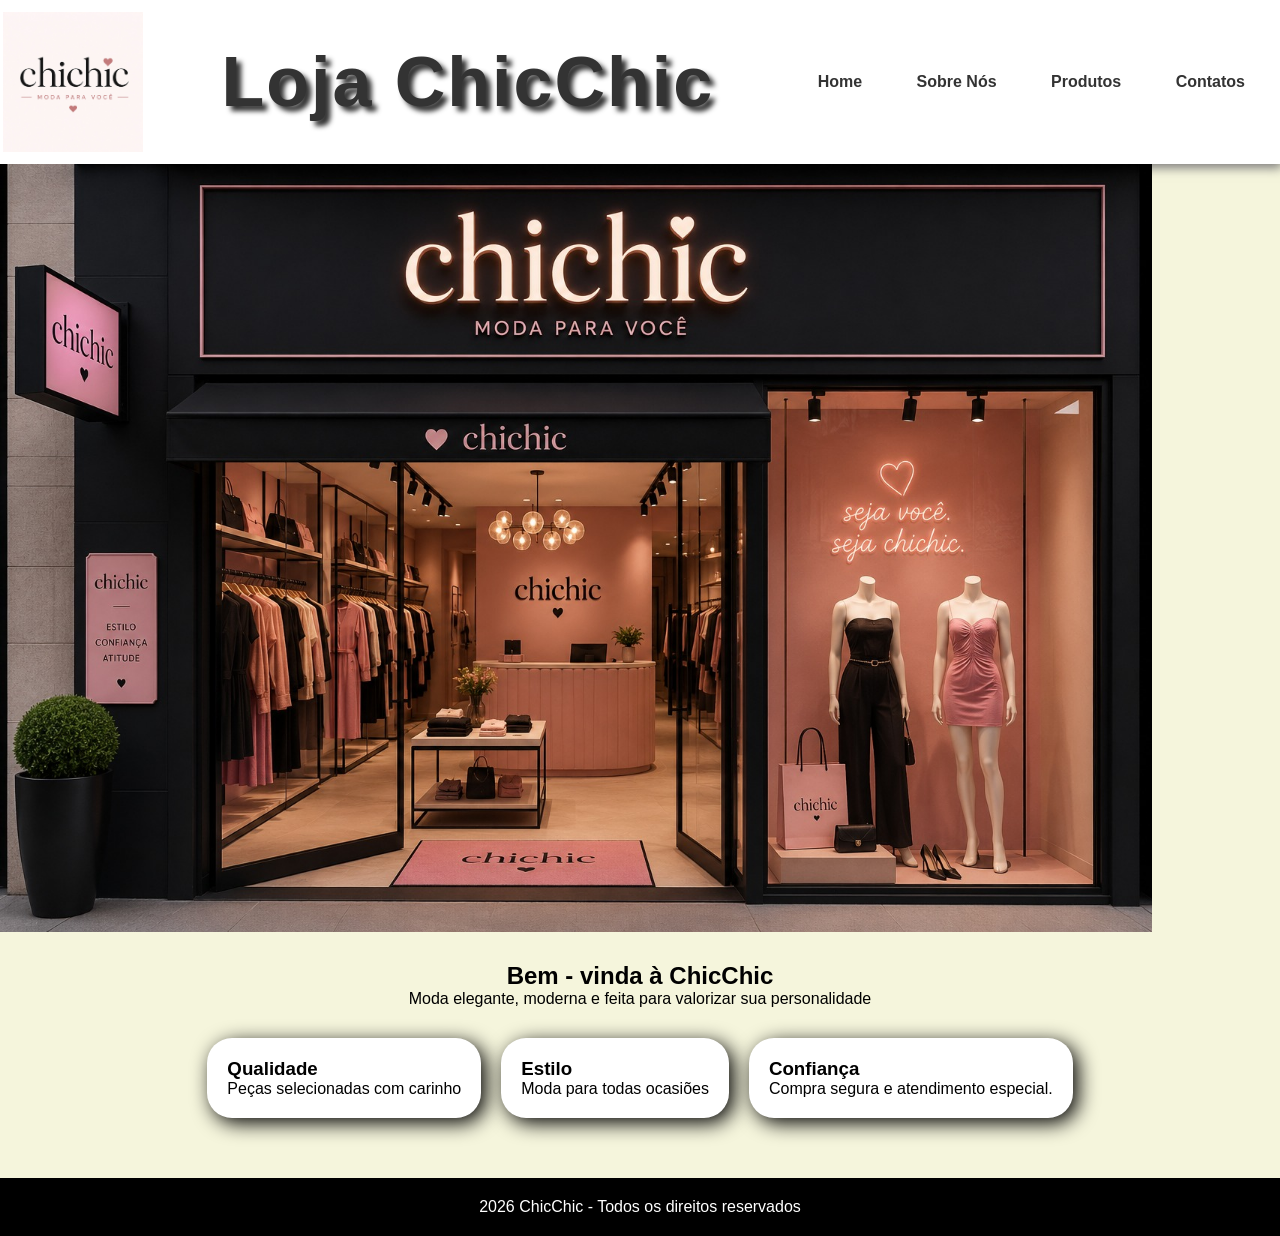
<file: index.html>
<!DOCTYPE html>
<html lang="pt-br">
<head>
    <meta charset="UTF-8">
    <meta name="viewport" content="width=device-width, initial-scale=1.0">
    <title>ChicChic - Moda para você</title>
    <link rel="shortcut icon" href="imagens/icone link.png" type="image/x-icon">
    <link rel="stylesheet" href="estilos.css">
</head>
<body>
   <header>

    <img src="imagens/logo.png" alt="Logo da Loja ChicChic" class="logo"> 

    <h1 class="nomedosite">Loja ChicChic</h1>

    <nav>
        <a href="index.html">Home</a>
        <a href="sobre.html">Sobre Nós</a>
        <a href="produtos.html">Produtos</a>
        <a href="contatos.html">Contatos</a>
    </nav>
   </header>
   <main>
    <section>
        <img src="imagens/ChicChic.png" alt="Banner Principal" class="banner">
    </section>
    <section class="destaque">
        <h2>Bem - vinda à ChicChic</h2>
        <p>Moda elegante, moderna e feita para valorizar sua personalidade</p>
    <div class="cards">
        <div class="card">
            <h3>Qualidade</h3>
            <p>Peças selecionadas com carinho</p>
        </div>
        <div class="card">
        <h3>Estilo</h3>
        <p>Moda para todas ocasiões</p>
        </div>
        <div class="card">
        <h3>Confiança</h3>
        <p>Compra segura e atendimento especial.</p>
      </div>
    </div>
    </section>
   </main>

   <footer>
    <p>2026 ChicChic - Todos os direitos reservados</p>
   </footer>
</body>
</html>
</file>
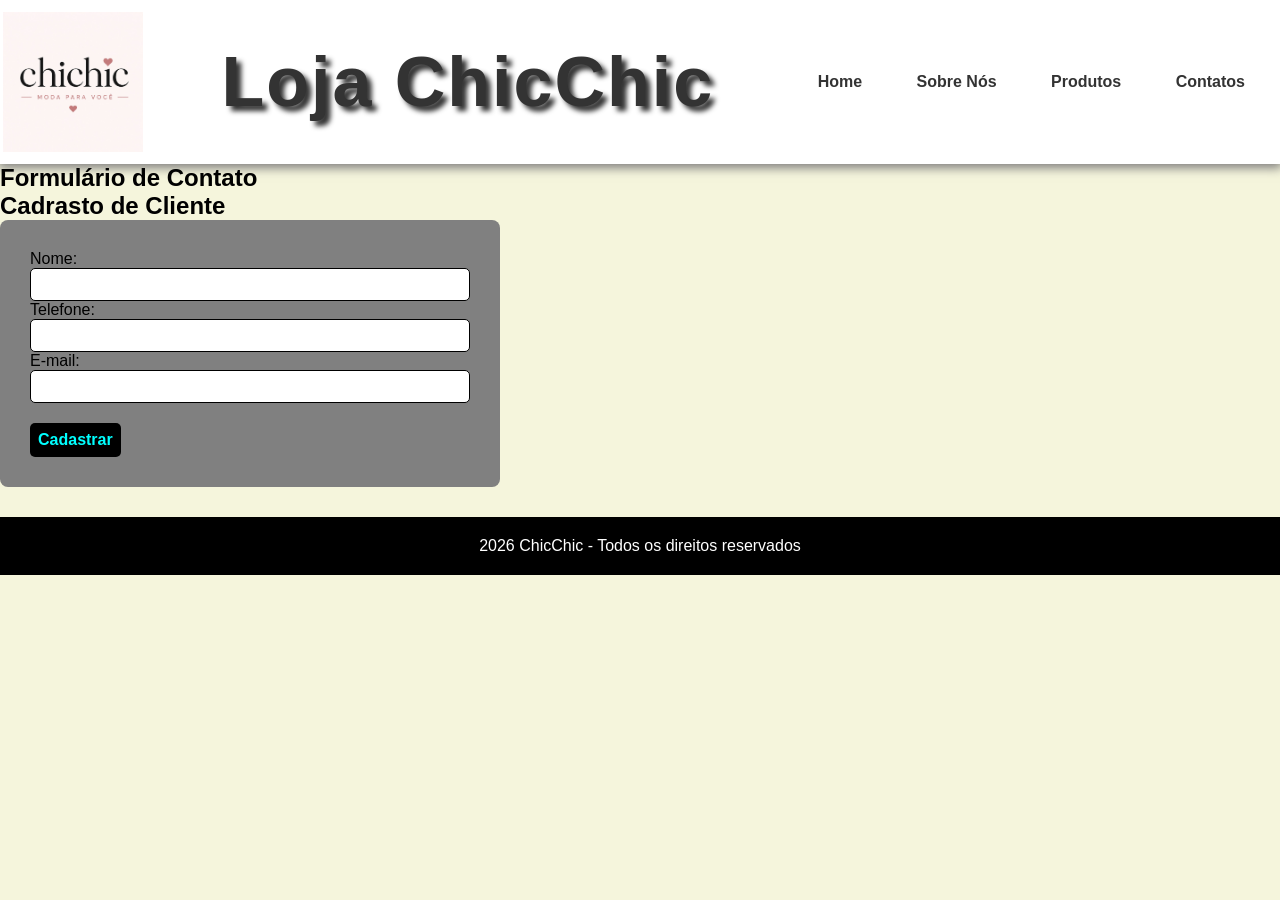
<file: contatos.html>
<!DOCTYPE html>
<html lang="pt-br">
<head>
    <meta charset="UTF-8">
    <meta name="viewport" content="width=device-width, initial-scale=1.0">
    <title>Contatos - Loja ChicChic</title>
    <link rel="shortcut icon" href="imagens/icone link.png" type="image/x-icon">
    <link rel="stylesheet" href="estilos.css">
</head>
<body>
    <header>

    <img src="imagens/logo.png" alt="Logo da Loja ChicChic" class="logo">

    <h1 class="nomedosite">Loja ChicChic</h1>

    <nav>
        <a href="index.html">Home</a>
        <a href="sobre.html">Sobre Nós</a>
        <a href="produtos.html">Produtos</a>
        <a href="contatos.html">Contatos</a>
    </nav>
   </header>
    <main>
        <section>
    <h1>Formulário de Contato</h1>
    </section>

    <section>
        <h2>Cadrasto de Cliente</h2>
        <form id="formulario">
            <label for="nome">
                Nome:
            </label>
            <input type="text" id="nome" name="nome" required>

            <label for="Telefone">
                Telefone:
            </label>
            <input type="text" id="telefone" name="telefone" required>

            <label for="nome">
                E-mail:
            </label>
            <input type="text" id="email" name="email" required>

            <button type="submit">Cadastrar</button>


        </form>
    </section>

    </main>











   <footer>
    <p>2026 ChicChic - Todos os direitos reservados</p>
   </footer>
</body>
</html>
</file>
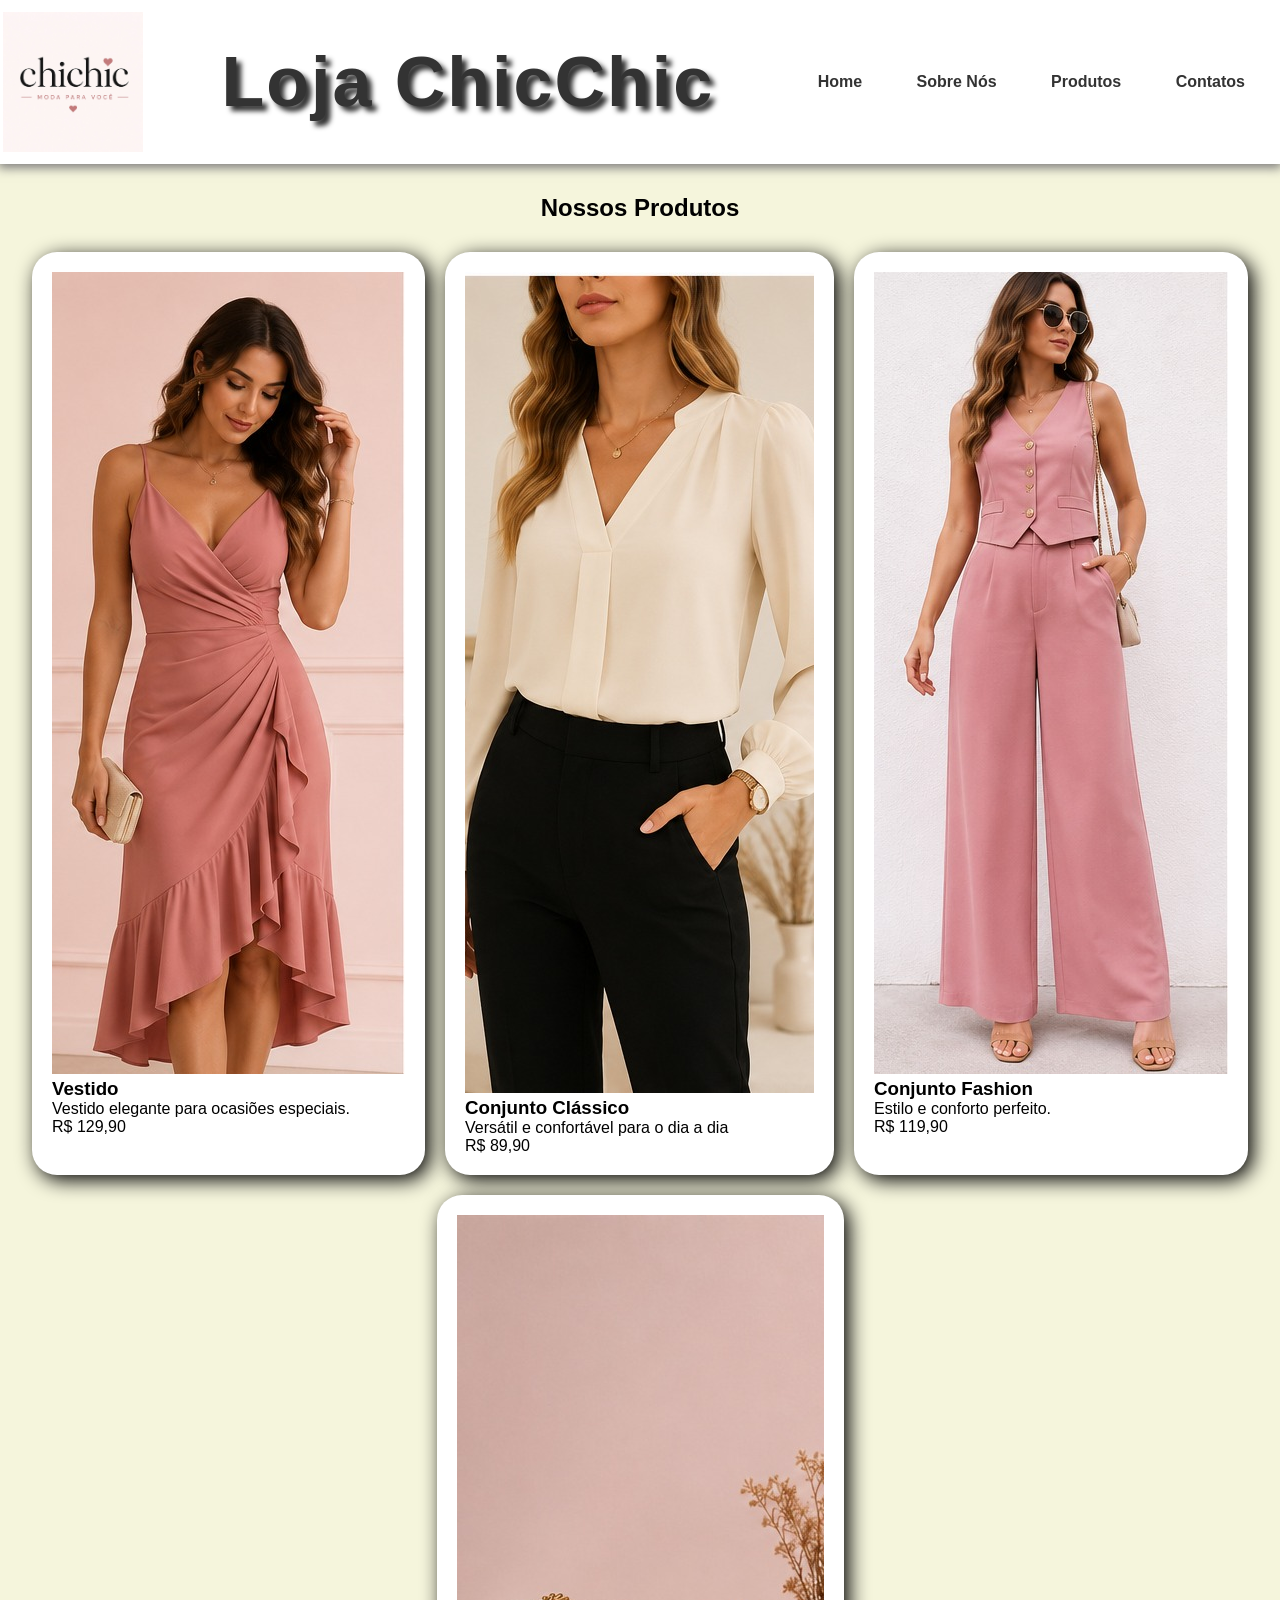
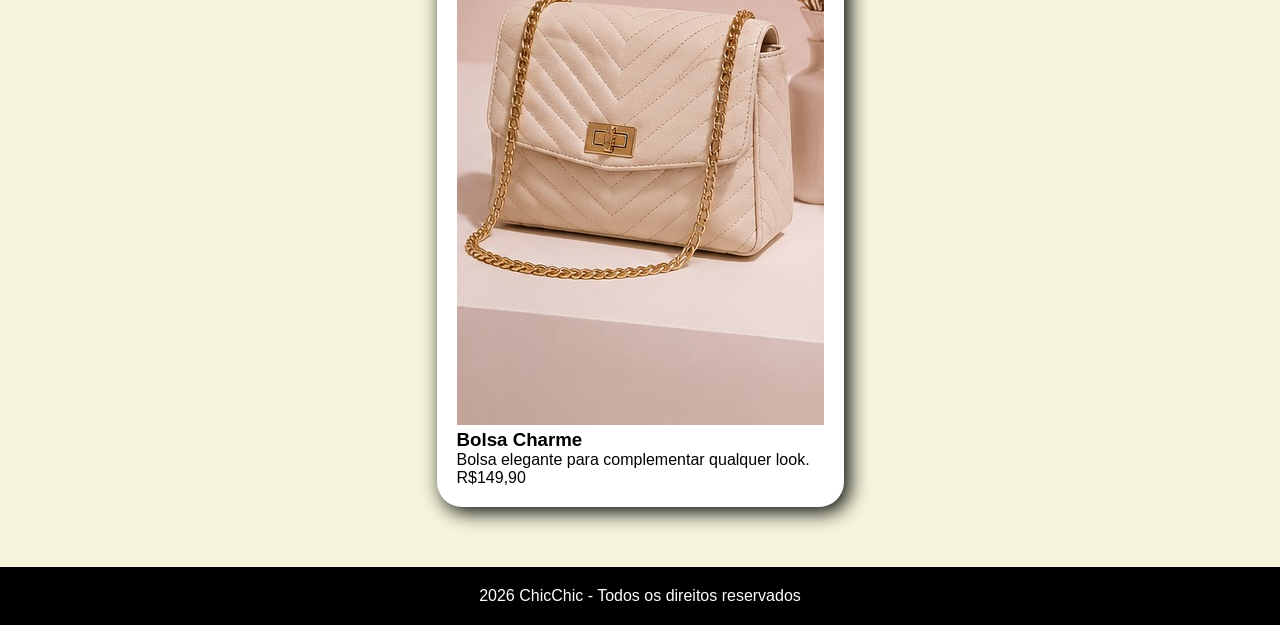
<file: produtos.html>
<!DOCTYPE html>
<html lang="pt-br">
<head>
    <meta charset="UTF-8">
    <meta name="viewport" content="width=device-width, initial-scale=1.0">
    <title>Produtos - Loja ChicChic</title>
    <link rel="shortcut icon" href="imagens/icone link.png" type="image/x-icon">
    <link rel="stylesheet" href="estilos.css">
</head>
<body>
    <header>

    <img src="imagens/logo.png" alt="Logo da Loja ChicChic" class="logo">

    <h1 class="nomedosite">Loja ChicChic</h1>

    <nav>
        <a href="index.html">Home</a>
        <a href="sobre.html">Sobre Nós</a>
        <a href="produtos.html">Produtos</a>
        <a href="contatos.html">Contatos</a>
    </nav>
   </header>
   <main>
    <section class="destaque">
        <h2>Nossos Produtos</h2>
        <div class="cards">
        <div class="card">
        <img src="imagens/produto1.png" alt="Produtos">
        <h3>Vestido</h3>
        <p>Vestido elegante para ocasiões especiais.</p><span>R$ 129,90</span>
        </div>
        <div class="card">
        <img src="imagens/produto2.png" alt="Produtos">
        <h3>Conjunto Clássico</h3>
        <p>Versátil e confortável para o dia a dia</p>
        <span>R$ 89,90</span>
        </div>
        <div class="card">
        <img src="imagens/produto3.png" alt="Produtos">
        <h3>Conjunto Fashion</h3>
        <p>Estilo e conforto perfeito.</p>
        <span>R$ 119,90</span>
        </div>
        <div class="card">
        <img src="imagens/produto4.png" alt="Produtos">
        <h3>Bolsa Charme</h3>
        <p>Bolsa elegante para complementar qualquer look.</p>
        <span>R$149,90</span>
    </div>
    </section>


   </main>









   <footer>
    <p>2026 ChicChic - Todos os direitos reservados</p>
   </footer>
</body>
</html>
</file>
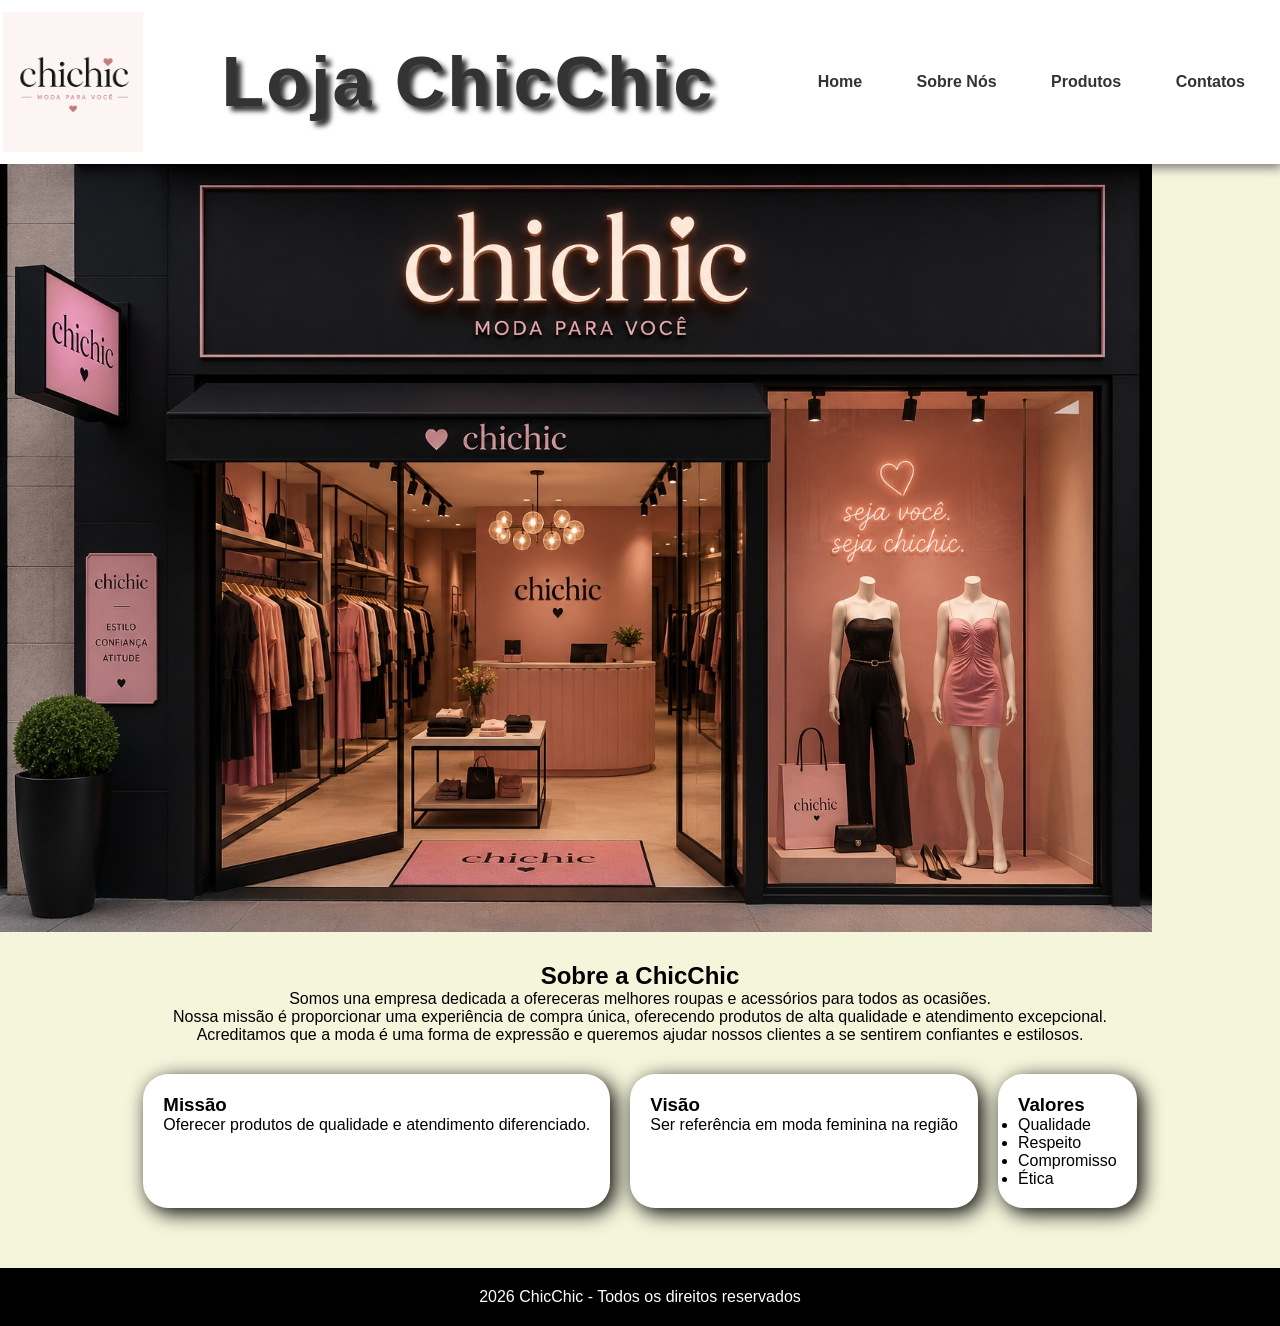
<file: sobre.html>
<!DOCTYPE html>
<html lang="pt-br">
<head>
    <meta charset="UTF-8">
    <meta name="viewport" content="width=device-width, initial-scale=1.0">
    <title>Sobre - Loja ChicChic</title>
    <link rel="shortcut icon" href="imagens/icone link.png" type="image/x-icon">
    <link rel="stylesheet" href="estilos.css">
</head>
<body>
    <header>

    <img src="imagens/logo.png" alt="Logo da Loja ChicChic" class="logo">

    <h1 class="nomedosite">Loja ChicChic</h1>
    <nav>
        <a href="index.html">Home</a>
        <a href="sobre.html">Sobre Nós</a>
        <a href="produtos.html">Produtos</a>
        <a href="contatos.html">Contatos</a>
    </nav>
   </header>
<main>
    <section>
        <img src="imagens/ChicChic.png" alt="Banner principal" class="banner">
    </section>
    <section class="destaque">
        <h2>Sobre a ChicChic</h2>
        <p>Somos una empresa dedicada a ofereceras melhores roupas e acessórios para todos as ocasiões.<br>Nossa missão é proporcionar uma experiência de compra única, oferecendo produtos de alta qualidade e atendimento excepcional.<br>Acreditamos que a moda é uma forma de expressão e queremos ajudar nossos clientes a se sentirem confiantes e estilosos.</p>
        <div class="cards">
            <div class="card">
                <h3>Missão</h3>
                <p>Oferecer produtos de qualidade e atendimento diferenciado.</p>
                </div>
                <div class="card">
                    <h3>Visão</h3>
                    <p>Ser referência em moda feminina na região</p>
                </div>
                <div class="card">
                    <h3>Valores</h3>
                    <ul type="1">
                        <li>Qualidade</li>
                        <li>Respeito</li>
                        <li>Compromisso</li>
                        <li>Ética</li>
                    </ul>








</main>










   <footer>
    <p>2026 ChicChic - Todos os direitos reservados</p>
   </footer>
</body>
</html>
</file>
<file: estilos.css>
* {
    margin: 0;
    padding: 0;
    box-sizing: border-box;
}
    
body{
    background-color: beige;
    font-family: Arial, Helvetica, sans-serif;
    overflow-x: hidden; /* esconde a barra de rolagem horizontal */
}

header{
    background-color: white;
    display: grid; /* Organiza os itens dentro de uma tabela/grade */
    grid-template-columns: auto 1fr auto; /* Cria 3 colunas, 2 de tamanho automatico e 1 de tamanho livre */
    align-items: center;
    padding: 12px 10px 12px 3px; /* Preenchimento cima ebaixo de 12px e dos lados 3px */
    box-shadow: 0 2px 10px 2px rgb(126, 125, 125); /* cria uma sombra ao redor do cabeçalho */
}

.logo{
    width: 140px;
}

.nomedosite{
    margin: 0;
    font-size: 70px;
    text-shadow: 5px 5px 5px #333;
    font-family: 'Segoe UI', Tahoma, Geneva, Verdana, sans-serif;
    font-weight: 800; /* grossura da fonte */
    letter-spacing: 2px;
    color: #333;
    justify-self: center; /* Centraliza apenas este item dentro da própria tabela */
}

nav a{
    text-decoration: none; /* remove o sublinhado padrão */
    color: #333;
    font-weight: 800;
    margin: 25px; /* Cria espaço à esquerda entre cada link do menu */
}
nav a:hover{ /* Aplica estilização quando o ponteiro do mouse está sobre o link */
    color: palevioletred;
}

.banner{
    width: 90%; /* Faz a imagem ocupar 90% da largura da tela */
    margin: 0;
    display: block; /* Remover os espaços de dentro dessa linha */
    justify-self: center;
}

.destaque{
    padding: 30px 20px;
    text-align: center;
}

.cards{
    display: flex; /* Organiza os cards em flexbox */
    flex-wrap: wrap; /* permite que os cards passem para outra linha em telas menores */
    gap: 20px; /* espaço entre os cards, horizontal e vertucal */
    justify-content: center;
    margin-top: 30px;
}

.card{
    background-color: white;
    box-shadow: 5px 5px 20px rgb(0,0,1);
    padding: 20px;
    border-radius: 25px;
    text-align: left;
}

form{
max-width: 500px;
background-color: grey;
padding: 30px;
border-radius: 8px;
box-sizing: border-box;
}

label{
    display: block; /* Cada label ocupa linha completa */ 
}

input{
    width: 100%;
    padding: 8px;
    border: 1px solid black;
    border-radius: 5px;
    box-sizing: border-box;
}

button{
    margin-top: 20px;
    padding: 8px;
    border: none;
    border-radius: 5px;
    background-color: black;
    color: aqua;
    cursor: pointer;
    font-size: 1rem;
    font-weight: bold;
}

button:hover{
    background-color: darkgrey;
    transform: translateY(-2px); /* move o botão dois pixels para cima, criando a sensação de elevação */
    box-shadow: o 4px 10px rgb(109, 106, 106);
}

button:active{
    transform: translateY(0);
    box-shadow: none;
}

footer{
    background-color: black;
    color: white;
    text-align: center;
    padding: 20px;
    margin-top: 30px;

}
</file>
